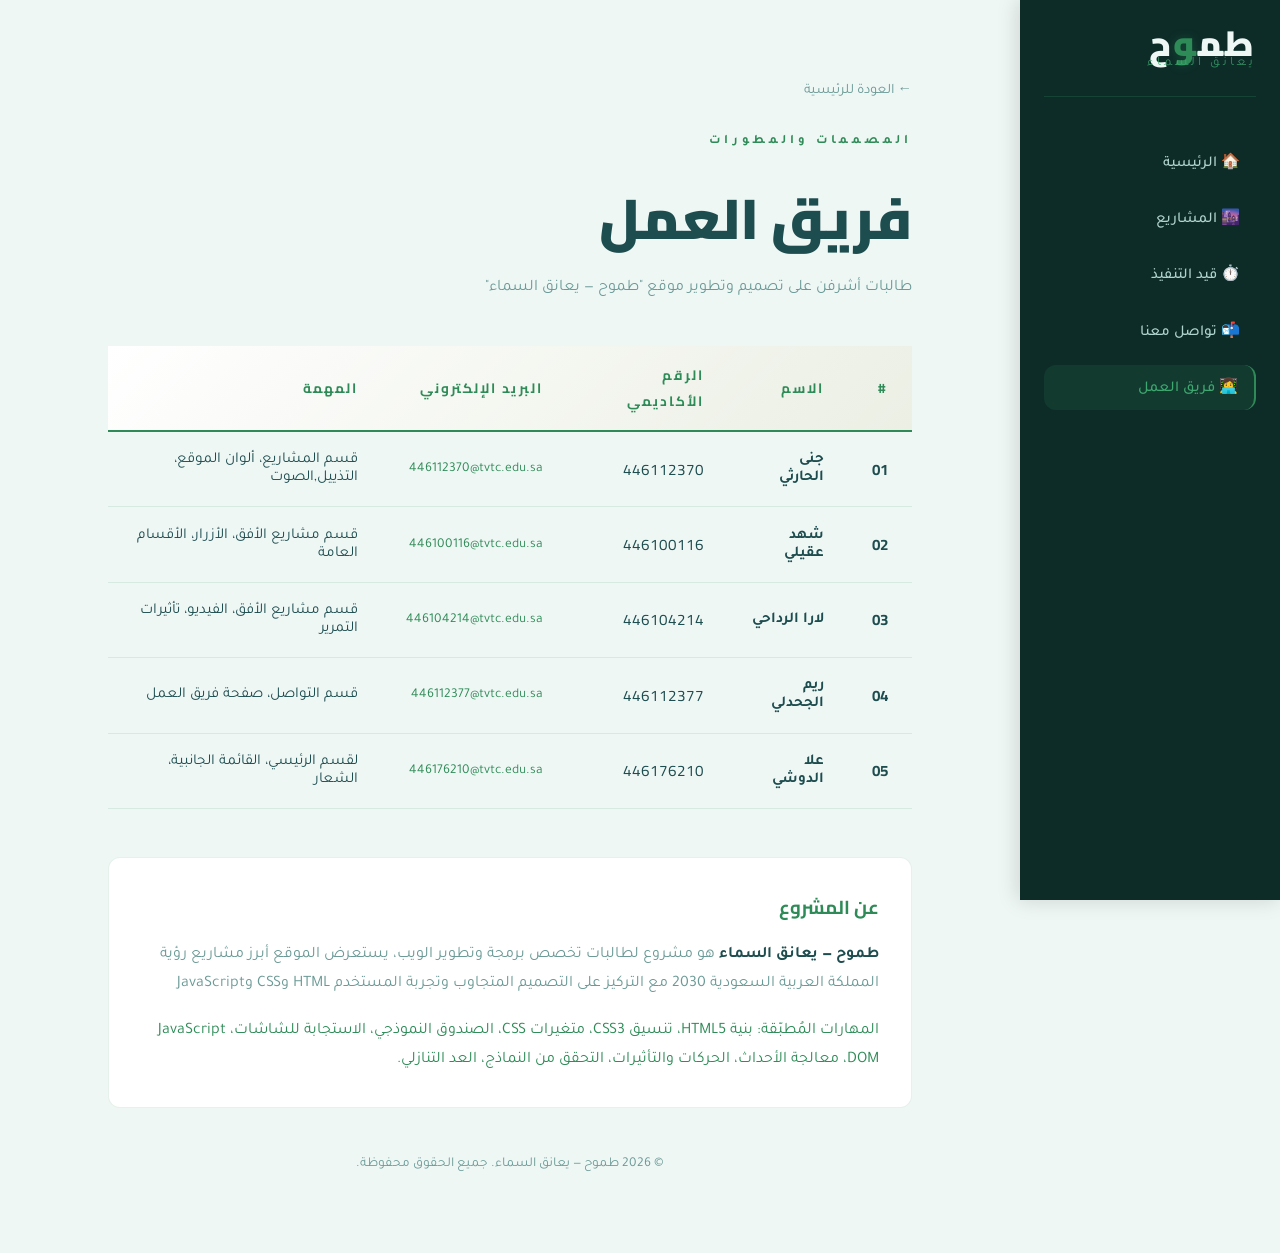
<file: designer.html>
<!DOCTYPE html>
<html lang="ar" dir="rtl">
<head>
  <meta charset="UTF-8">
  <meta name="viewport" content="width=device-width, initial-scale=1.0">
  <title>فريق العمل — طموح</title>
  <link rel="preconnect" href="https://fonts.googleapis.com">
  <link rel="preconnect" href="https://fonts.gstatic.com" crossorigin>
  <link href="https://fonts.googleapis.com/css2?family=Tajawal:wght@300;400;500;700;800;900&family=Cairo:wght@300;400;600;700;900&display=swap" rel="stylesheet">
  <link rel="stylesheet" href="style.css">
  <style>
    .designer-page { padding: 5rem 3rem; max-width: 900px; margin: 0 auto; }
    .page-title { font-family: var(--font-heading); font-size: clamp(2rem, 5vw, 3.5rem); font-weight: 900; color: var(--text-main); margin-bottom: 0.5rem; }
    .page-subtitle { color: var(--text-muted); margin-bottom: 3rem; font-size: 1rem; }
    .team-table { width: 100%; border-collapse: collapse; }
    .team-table thead { background: linear-gradient(135deg, var(--night-3), rgba(201,168,76,0.1)); }
    .team-table th { padding: 1rem 1.5rem; text-align: right; font-family: var(--font-heading); font-size: 0.85rem; font-weight: 700; color: var(--gold); letter-spacing: 2px; text-transform: uppercase; border-bottom: 2px solid var(--gold); }
    .team-table td { padding: 1.2rem 1.5rem; color: var(--text-main); font-size: 0.95rem; border-bottom: 1px solid var(--border); transition: background 0.2s ease; }
    .team-table tbody tr:hover td { background: rgba(201,168,76,0.05); }
    .row-num { color: var(--gold); font-weight: 700; font-family: var(--font-heading); }
    .member-name { font-weight: 700; color: var(--text-main); }
    .member-id { font-family: 'Cairo', monospace; color: var(--text-muted); font-size: 0.9rem; }
    .member-email { color: var(--gold); font-size: 0.85rem; direction: ltr; display: inline-block; text-decoration: none; }
    .member-email:hover { text-decoration: underline; }
    .back-link { display: inline-flex; align-items: center; gap: 0.5rem; color: var(--text-muted); font-size: 0.9rem; margin-bottom: 2rem; transition: color 0.2s; text-decoration: none; }
    .back-link:hover { color: var(--gold); }
    .project-info { margin-top: 3rem; padding: 2rem; background: var(--night-3); border: 1px solid var(--border); border-radius: var(--radius); }
    .project-info h3 { font-family: var(--font-heading); color: var(--gold); margin-bottom: 1rem; }
    .project-info p { color: var(--text-muted); line-height: 1.8; }
    .table-wrapper { overflow-x: auto; }
    @media (max-width: 600px) { .designer-page { padding: 4rem 1.5rem 2rem; } .team-table th, .team-table td { padding: 0.8rem 1rem; } }
  </style>
</head>
<body>
  <button class="hamburger" id="hamburger"><span></span><span></span><span></span></button>
  <div class="sidebar-overlay" id="sidebarOverlay"></div>
  <aside class="sidebar" id="sidebar">
    <div class="sidebar__brand"><div class="sidebar__logo">طم<span>و</span>ح</div><div class="sidebar__tagline">يعانق السماء</div></div>
    <nav class="sidebar__nav"><ul><li><a href="index.html">🏠 الرئيسية</a></li><li><a href="index.html#projects">🌆 المشاريع</a></li><li><a href="index.html#seasonal">⏱️ قيد التنفيذ</a></li><li><a href="index.html#contact">📬 تواصل معنا</a></li><li><a href="designer.html" class="active">👩‍💻 فريق العمل</a></li></ul></nav>
  </aside>
  <main class="main">
    <div class="designer-page">
      <a href="index.html" class="back-link">← العودة للرئيسية</a>
      <div style="margin-bottom: 2rem;"><span class="section__label">المصممات والمطورات</span><h1 class="page-title">فريق العمل</h1><p class="page-subtitle">طالبات أشرفن على تصميم وتطوير موقع "طموح — يعانق السماء"</p></div>
      <div class="table-wrapper">
        <table class="team-table">
          <thead><tr><th>#</th><th>الاسم</th><th>الرقم الأكاديمي</th><th>البريد الإلكتروني</th><th>المهمة</th></tr></thead>
          <tbody>
            <tr><td class="row-num">01</td><td class="member-name">جنى الحارثي</td><td class="member-id">446112370</td><td><a href="mailto:jana@student.edu.sa" class="member-email">446112370@tvtc.edu.sa</a></td><td>قسم المشاريع، ألوان الموقع، التذييل,الصوت</td></tr>
            <tr><td class="row-num">02</td><td class="member-name">شهد عقيلي</td><td class="member-id">446100116</td><td><a href="mailto:shahad@student.edu.sa" class="member-email">446100116@tvtc.edu.sa</a></td><td>قسم مشاريع الأفق، الأزرار، الأقسام العامة</td></tr>
            <tr><td class="row-num">03</td><td class="member-name">لارا الرداحي</td><td class="member-id">446104214</td><td><a href="mailto:lara@student.edu.sa" class="member-email">446104214@tvtc.edu.sa</a></td><td>قسم مشاريع الأفق، الفيديو، تأثيرات التمرير</td></tr>
            <tr><td class="row-num">04</td><td class="member-name">ريم الجحدلي</td><td class="member-id">446112377</td><td><a href="mailto:reem@student.edu.sa" class="member-email">446112377@tvtc.edu.sa</a></td><td>قسم التواصل، صفحة فريق العمل</td></tr>
            <tr><td class="row-num">05</td><td class="member-name">علا الدوشي</td><td class="member-id">446176210</td><td><a href="mailto:ola@student.edu.sa" class="member-email">446176210@tvtc.edu.sa</a></td><td>لقسم الرئيسي، القائمة الجانبية، الشعار</td></tr>
          </tbody>
        </table>
      </div>
      <div class="project-info"><h3>عن المشروع</h3><p><strong style="color: var(--text-main);">طموح — يعانق السماء</strong> هو مشروع لطالبات تخصص برمجة وتطوير الويب، يستعرض الموقع أبرز مشاريع رؤية المملكة العربية السعودية 2030 مع التركيز على التصميم المتجاوب وتجربة المستخدم HTML وCSS وJavaScript </p> <br> <p> <span style="color: var(--gold);">المهارات المُطبّقة:</strong> بنية HTML5، تنسيق CSS3، متغيرات CSS، الصندوق النموذجي، الاستجابة للشاشات، JavaScript DOM، معالجة الأحداث، الحركات والتأثيرات، التحقق من النماذج، العد التنازلي.</span></p></div>
      <div style="text-align:center; margin-top: 3rem; color: var(--text-muted); font-size:0.85rem;"><p>© 2026 طموح — يعانق السماء. جميع الحقوق محفوظة.</p></div>
    </div>
  </main>
  <script src="script.js"></script>
</body>
</html>
</file>
<file: style.css>
/* ============================================
   ملف CSS الرئيسي لموقع "طموح"
   
   ما هو CSS؟
   CSS = Cascading Style Sheets
   هو اللغة التي تتحكم في شكل ومظهر صفحة HTML.
   بدون CSS الصفحة تبدو نصًا عاديًا بلا تصميم.
   
   طريقة الكتابة:
   المحدد { الخاصية: القيمة; }
   مثال: body { background: black; }
   ============================================ */


/* ============================================
   1. متغيرات CSS (Custom Properties)
   
   ما هي المتغيرات؟
   مثل الأرقام في الرياضيات: تعرّفها مرة واحدة
   وتستخدمها في أي مكان.
   إذا أردتِ تغيير اللون الرئيسي، غيّريه هنا فقط
   وسيتغير في كل مكان تلقائيًا!
   
   :root = المتغيرات متاحة لكل الصفحة
   ============================================ */
:root {
  --gold: #2E8B57;
  --gold-light: #3DA870;
  --gold-dark: #236B42;
  
  --green-deep: #1F7A8C;
  --green-light: #3A9BAB;
  
  --night: #EFF7F5;
  --night-2: #F8FCFB;
  --night-3: #FFFFFF;
  
  --text-main: #1E4D4F;
  --text-muted: #6B9A96;
  
  --border: rgba(46, 139, 87, 0.12);
  
  --font-heading: 'Cairo', sans-serif;
  --font-body: 'Tajawal', sans-serif;
  --sidebar-width: 260px;
  --radius: 12px;
}


/* ============================================
   2. إعادة الضبط الأساسية (Reset)
   
   المتصفحات تضيف مسافات وأنماط افتراضية
   مختلفة بين Chrome وFirefox وSafari.
   نحن "نمسح" هذه الأنماط ليبدو الموقع
   متطابقًا في كل المتصفحات.
   ============================================ */
* {
  /* box-sizing: border-box يعني أن العرض والمسافات
     تُحسب بشكل صحيح دون مفاجآت */
  box-sizing: border-box;
  margin: 0;    /* إزالة المسافات الخارجية */
  padding: 0;   /* إزالة المسافات الداخلية */
}

/* html: يتحكم في التمرير السلس عند الضغط على الروابط */
html {
  scroll-behavior: smooth; /* تمرير سلس بدلًا من القفز المباشر */
}

/* body: الإعدادات الأساسية لكامل الصفحة */
body {
  font-family: var(--font-body);   /* الخط */
  background: var(--night);         /* الخلفية الداكنة */
  color: var(--text-main);          /* لون النص */
  direction: rtl;                   /* من اليمين لليسار */
  text-align: right;
  overflow-x: hidden; /* إخفاء أي محتوى يخرج أفقيًا */
  
  /* تأثير الظهور عند تحميل الصفحة */
  animation: pageLoad 0.5s ease-out;
}

/* تأثير الظهور التدريجي عند تحميل الصفحة */
@keyframes pageLoad {
  /* @keyframes: يعرّف حركة CSS
     0% = بداية الحركة
     100% = نهاية الحركة */
  from { opacity: 0; } /* شفاف في البداية */
  to   { opacity: 1; } /* واضح في النهاية */
}

/* تنسيق الصور: لا تتجاوز حجم حاويتها */
img {
  max-width: 100%;
  display: block;
}

/* إزالة الزخرفة من الروابط */
a {
  text-decoration: none;
  color: inherit;
}

/* إزالة النقاط من القوائم */
ul { list-style: none; }


/* ============================================
   3. شريط التنقل الجانبي (Sidebar)
   ============================================ */
.sidebar {
  /* position: fixed = يبقى ثابتًا حتى عند التمرير */
  position: fixed;
  
  /* top/right: يضعه في الزاوية العلوية اليمنى */
  top: 0;
  right: 0;
  
  /* الأبعاد */
  width: var(--sidebar-width);
  height: 100vh; /* 100vh = ارتفاع الشاشة كاملًا */
  
  /* خلفية الشريط الجانبي */
  background: var(--night-2);
  
  /* حدود وظل على الخلفية الفاتحة */
  border-left: 1px solid var(--border);
  box-shadow: -4px 0 20px rgba(51,153,102,0.08);
  
  /* المسافة الداخلية */
  padding: 2rem 1.5rem;
  
  /* z-index: يضمن ظهور الشريط فوق باقي العناصر
     كلما كان أكبر = فوق الجميع */
  z-index: 100;
  
  /* التمرير: إذا كان المحتوى طويلًا */
  overflow-y: auto;
  
  /* للجوال: مخفي في البداية */
  transform: translateX(100%); /* يتحرك لليمين خارج الشاشة */
  transition: transform 0.3s ease; /* حركة سلسة عند الظهور */
}

/* عندما يكون الشريط مفتوحًا (تضاف هذه الكلاس بـ JavaScript) */
.sidebar.is-open {
  transform: translateX(0); /* يعود لموضعه الطبيعي */
}

/* في الشاشات الكبيرة: يظهر الشريط دائمًا */
@media (min-width: 900px) {
  /* @media: يطبّق الأنماط حسب حجم الشاشة
     min-width: 900px = على الشاشات بعرض 900 بكسل فأكبر */
  .sidebar {
    transform: translateX(0); /* دائمًا ظاهر */
  }
}

/* شعار الموقع في الشريط الجانبي */
.sidebar__brand {
  margin-bottom: 2.5rem;
  padding-bottom: 1.5rem;
  border-bottom: 1px solid var(--border); /* خط فاصل */
}

.sidebar__logo {
  font-family: var(--font-heading);
  font-size: 2.2rem;
  font-weight: 900;
  color: var(--text-main);
  letter-spacing: 2px;
}

/* الحرف الملوّن في الشعار */
.sidebar__logo span {
  color: var(--gold); /* الحرف "و" يكون ذهبيًا */
}

.sidebar__tagline {
  font-size: 0.8rem;
  color: var(--gold);
  letter-spacing: 3px;
  margin-top: 0.3rem;
  text-transform: uppercase;
}

/* قائمة روابط التنقل */
.sidebar__nav ul {
  display: flex;
  flex-direction: column; /* عمودية */
  gap: 0.3rem; /* مسافة بين الروابط */
}

.sidebar__nav a {
  display: block;
  padding: 0.75rem 1rem;
  border-radius: 8px;
  color: var(--text-muted);
  font-size: 0.95rem;
  font-weight: 500;
  
  /* transition: يجعل تغيير اللون عند التمرير سلسًا */
  transition: all 0.2s ease;
}

/* عند تمرير الفأرة على الرابط */
.sidebar__nav a:hover,
.sidebar__nav a.active {
  background: rgba(201, 168, 76, 0.1); /* خلفية ذهبية خفيفة */
  color: var(--gold);
  padding-right: 1.4rem; /* تحرك خفيف للداخل */
}


/* ============================================
   4. زر الهامبرغر (للجوال)
   ============================================ */
.hamburger {
  /* يظهر فقط على الجوال */
  display: flex;
  flex-direction: column;
  gap: 5px;
  
  position: fixed;
  top: 1rem;
  right: 1rem;
  z-index: 200; /* فوق الشريط الجانبي */
  
  background: var(--night-2);
  border: 1px solid var(--border);
  border-radius: 8px;
  padding: 0.7rem;
  cursor: pointer; /* يشير بالأصبع عند التمرير */
}

/* الخطوط الثلاثة في زر الهامبرغر */
.hamburger span {
  display: block;
  width: 22px;
  height: 2px;
  background: var(--gold);
  border-radius: 2px;
  transition: all 0.3s ease;
}

/* في الشاشات الكبيرة: إخفاء زر الهامبرغر */
@media (min-width: 900px) {
  .hamburger { display: none; }
}

/* الطبقة الداكنة خلف القائمة */
.sidebar-overlay {
  display: none; /* مخفية افتراضيًا */
  position: fixed;
  inset: 0; /* يغطي كل الشاشة (top,right,bottom,left كلها 0) */
  background: rgba(0,0,0,0.6);
  z-index: 90;
}

.sidebar-overlay.is-active {
  display: block; /* تظهر عند فتح القائمة */
}


/* ============================================
   5. المحتوى الرئيسي
   ============================================ */
.main {
  /* margin-right: يترك مسافة للشريط الجانبي */
  margin-right: 0;
  transition: margin 0.3s ease;
}

/* في الشاشات الكبيرة: المحتوى يبدأ بعد الشريط */
@media (min-width: 900px) {
  .main {
    margin-right: var(--sidebar-width); /* 260px */
  }
}


/* ============================================
   6. قسم البطل (Hero Section)
   ============================================ */
.hero {
  /* min-height: الارتفاع الأدنى — على الأقل ارتفاع الشاشة كاملًا */
  min-height: 100vh;
  
  display: flex;
  align-items: center; /* توسيط عمودي */
  
  /* position: relative لوضع العناصر الزخرفية بداخله */
  position: relative;
  overflow: hidden;
  
  padding: 4rem 3rem;
  
  /* خلفية فاتحة مع لمسة خضراء ناعمة */
  background:
    radial-gradient(ellipse 60% 60% at 20% 50%, rgba(51,153,102,0.12) 0%, transparent 70%),
    radial-gradient(ellipse 40% 40% at 80% 20%, rgba(51,153,102,0.06) 0%, transparent 70%),
    var(--night);
}

.hero__content {
  position: relative;
  z-index: 2; /* فوق العناصر الزخرفية */
  max-width: 600px;
}
.hero__content p {
   color:#222222;
}
/* الشارة الصغيرة (رؤية 2030) */
.hero__badge {
  display: inline-block;
  padding: 0.4rem 1rem;
  background: rgba(51,153,102,0.15);
  border: 1px solid rgba(51,153,102,0.4);
  border-radius: 50px; /* بيضاوية كاملة */
  color: var(--gold);
  font-size: 0.8rem;
  font-weight: 600;
  letter-spacing: 3px;
  margin-bottom: 1.5rem;
}

/* العنوان الرئيسي */
.hero__title {
  font-family: var(--font-heading);
  font-size: clamp(3rem, 8vw, 6rem);
  /* clamp(min, preferred, max):
     - لا يصغر عن 3rem
     - يفضل 8% من عرض الشاشة
     - لا يكبر عن 6rem */
  font-weight: 900;
  line-height: 1.1;
  color: var(--text-main);
  margin-bottom: 1.5rem;
}

/* الكلمات المائلة بالذهبي */
.hero__title em {
  font-style: normal;
  color: var(--gold);
}

.hero__subtitle {
  font-size: 1.1rem;
  color: var(--text-muted);
  line-height: 1.8;
  margin-bottom: 2.5rem;
  max-width: 500px;
}

/* حاوية الأزرار */
.hero__actions {
  display: flex;
  gap: 1rem;
  flex-wrap: wrap; /* تنتقل للسطر التالي في الشاشات الصغيرة */
}

/* العناصر الزخرفية */
.hero__deco {
  position: absolute;
  left: 5%;
  top: 50%;
  transform: translateY(-50%);
  z-index: 1;
}

.deco-circle {
  border-radius: 50%;
  position: absolute;
  /* border: دائرة فارغة بحد فقط */
  border: 1px solid rgba(51,153,102,0.15);
  /* animation: الدوران المستمر */
  animation: spin 20s linear infinite;
}

.deco-circle--1 {
  width: 300px; height: 300px;
  top: -150px; left: -150px;
}
/* ==========================================
   خلفية الفيديو المتحركة في قسم Hero
   ========================================== */
#bg-video {
  position: absolute;
  top: 0;
  left: 0;
  width: 100%;
  height: 100%;
  object-fit: cover;
  z-index: 0;
}

/* طبقة تعتيم فوق الفيديو لجعل النص واضح */
.hero::before {
  content: "";
  position: absolute;
  top: 0;
  left: 0;
  width: 100%;
  height: 100%;
  background: rgba(0, 0, 0, 0.4);
  z-index: 1;
}
.deco-circle--2 {
  width: 200px; height: 200px;
  top: -100px; left: -100px;
  animation-direction: reverse; /* يدور عكسيًا */
  animation-duration: 15s;
  border-color: rgba(51,153,102,0.25);
}
.deco-circle--3 {
  width: 100px; height: 100px;
  top: -50px; left: -50px;
  animation-duration: 10s;
  background: rgba(51,153,102,0.05);
}

@keyframes spin {
  from { transform: rotate(0deg); }
  to   { transform: rotate(360deg); }
}


/* ============================================
   7. الأقسام العامة
   ============================================ */
.section {
  padding: 5rem 3rem;
}

/* الأقسام البديلة (خلفية مختلفة قليلًا) */
.section--alt {
  background: var(--night-2);
}

/* رأس كل قسم */
.section__header {
  text-align: center;
  margin-bottom: 3rem;
}

/* التسمية الصغيرة فوق العنوان */
.section__label {
  display: inline-block;
  color: var(--gold);
  font-size: 0.8rem;
  font-weight: 700;
  letter-spacing: 4px;
  text-transform: uppercase;
  margin-bottom: 1rem;
}

.section__title {
  font-family: var(--font-heading);
  font-size: clamp(2rem, 5vw, 3.5rem);
  font-weight: 800;
  color: var(--text-main);
  margin-bottom: 1rem;
}

.section__desc {
  color: var(--text-muted);
  max-width: 600px;
  margin: 0 auto;
  line-height: 1.8;
}


/* ============================================
   8. الأزرار
   ============================================ */
.btn {
  display: inline-block;
  padding: 0.85rem 2rem;
  border-radius: 8px;
  font-family: var(--font-body);
  font-size: 0.95rem;
  font-weight: 600;
  cursor: pointer;
  border: none;
  transition: all 0.3s ease;
}

/* الزر الرئيسي */
.btn--primary {
  background: var(--gold);
  color: var(--night);
}

.btn--primary:hover {
  background: var(--gold-light);
  /* translateY(-2px): يتحرك للأعلى قليلًا عند التمرير */
  transform: translateY(-2px);
  /* box-shadow: ظل ذهبي */
  box-shadow: 0 8px 25px rgba(51,153,102,0.3);
}

/* الزر ذو الحدود */
.btn--outline {
  background: transparent;
  color: var(--gold);
  border: 1px solid var(--gold);
}

.btn--outline:hover {
  background: rgba(51,153,102,0.1);
  transform: translateY(-2px);
}

/* ============================================
   قسم المشاريع - شبكة 4×2 مع نافذة منبثقة
   ============================================ */
.projects-grid-section {
  padding: 4rem 2rem;
  background: var(--night-2);
}

.projects-grid {
  display: grid;
  grid-template-columns: repeat(4, 1fr);
  gap: 1.5rem;
  max-width: 1200px;
  margin: 2rem auto 0;
}

.project-grid-card {
  background: var(--night-3);
  border-radius: 16px;
  padding: 1.5rem;
  text-align: center;
  cursor: pointer;
  border: 1px solid rgba(51, 153, 102, 0.2);
  transition: all 0.3s ease;
}

.project-grid-card:hover {
  transform: translateY(-5px);
  border-color: var(--gold);
  box-shadow: 0 10px 25px rgba(51, 153, 102, 0.15);
}

.project-grid-card__icon {
  font-size: 2.5rem;
  margin-bottom: 0.8rem;
}

.project-grid-card__name {
  font-family: var(--font-heading);
  font-size: 1rem;
  font-weight: 800;
  color: var(--text-main);
  margin-bottom: 0.3rem;
}

.project-grid-card__location {
  font-size: 0.75rem;
  color: var(--text-muted);
  margin-bottom: 0.5rem;
}

.project-grid-card__status {
  display: inline-block;
  font-size: 0.65rem;
  padding: 0.2rem 0.6rem;
  border-radius: 50px;
  background: rgba(51, 153, 102, 0.2);
  color: var(--gold);
}

/* نافذة منبثقة */
.modal {
  display: none;
  position: fixed;
  top: 0;
  left: 0;
  width: 100%;
  height: 100%;
  background: rgba(0, 0, 0, 0.9);
  z-index: 1000;
  justify-content: center;
  align-items: center;
  cursor: pointer;
}

.modal.show {
  display: flex;
}

.modal-content {
  max-width: 90%;
  max-height: 90%;
  background: var(--night-2);
  border-radius: 20px;
  padding: 1rem;
  text-align: center;
}

.modal-content img {
  max-width: 100%;
  max-height: 80vh;
  border-radius: 16px;
}

.modal-close {
  position: absolute;
  top: 20px;
  right: 30px;
  color: white;
  font-size: 40px;
  cursor: pointer;
}

/* للجوال */
@media (max-width: 900px) {
  .projects-grid {
    grid-template-columns: repeat(2, 1fr);
  }
}

@media (max-width: 500px) {
  .projects-grid {
    grid-template-columns: 1fr;
  }
}























































































/* ============================================
   11. تبويبات المشاريع الكبرى
   ============================================ */
.seasonal-tabs {
  display: flex;
  justify-content: center;
  gap: 0.75rem;
  flex-wrap: wrap;
  margin-bottom: 2.5rem;
}

/* زر التبويب */
.seasonal-tab {
  padding: 0.7rem 1.5rem;
  background: transparent;
  border: 1px solid var(--border);
  border-radius: 50px;
  color: var(--text-muted);
  font-family: var(--font-body);
  font-size: 0.95rem;
  cursor: pointer;
  transition: all 0.3s ease;
}

/* التبويب النشط */
.seasonal-tab.is-active {
  background: var(--gold);
  border-color: var(--gold);
  color: var(--night);
  font-weight: 700;
}

.seasonal-tab:hover:not(.is-active) {
  border-color: var(--gold);
  color: var(--gold);
}

/* حاوية محتوى التبويبات */
.seasonal-panels {
  max-width: 1000px;
  margin: 0 auto;
}

/* لوحة المحتوى */
.seasonal-panel {
  display: none; /* مخفية افتراضيًا */
  
  /* عرضها: عمودان جنبًا لجنب */
  grid-template-columns: 1fr 1fr;
  gap: 3rem;
  align-items: center;
  
  background: var(--night-3);
  border: 1px solid var(--border);
  border-radius: var(--radius);
  overflow: hidden;
}

/* اللوحة النشطة */
.seasonal-panel.is-active {
  display: grid; /* تظهر كـ grid */
  
  /* تأثير الظهور */
  animation: fadeIn 0.4s ease;
}

@keyframes fadeIn {
  from { opacity: 0; transform: translateY(10px); }
  to   { opacity: 1; transform: translateY(0); }
}

/* على الجوال: عمود واحد */
@media (max-width: 768px) {
  .seasonal-panel.is-active {
    grid-template-columns: 1fr;
  }
}

/* قسم الصورة */
.seasonal-panel__visual {
  position: relative;
  height: 300px;
  overflow: hidden;
}

.seasonal-panel__visual img {
  width: 100%;
  height: 100%;
  object-fit: cover; /* يملأ المساحة مع الحفاظ على النسب */
}

/* placeholder عند غياب الصورة */
.img-placeholder {
  width: 100%;
  height: 100%;
  background: linear-gradient(135deg, var(--night), var(--night-3));
  display: flex;
  flex-direction: column;
  align-items: center;
  justify-content: center;
  font-size: 3rem;
  color: var(--gold);
  gap: 0.5rem;
  font-family: var(--font-heading);
}

/* شارة "يُفتح..." */
.seasonal-panel__badge {
  position: absolute;
  bottom: 1rem;
  right: 1rem;
  background: var(--gold);
  color: var(--night);
  font-size: 0.8rem;
  font-weight: 700;
  padding: 0.3rem 0.8rem;
  border-radius: 50px;
}

/* التفاصيل النصية */
.seasonal-panel__details {
  padding: 2rem;
}

.seasonal-panel__season-label {
  display: block;
  font-size: 0.8rem;
  color: var(--gold);
  font-weight: 700;
  letter-spacing: 3px;
  text-transform: uppercase;
  margin-bottom: 0.75rem;
}

.seasonal-panel__name {
  font-family: var(--font-heading);
  font-size: 2rem;
  font-weight: 800;
  color: var(--text-main);
  margin-bottom: 1rem;
}

.seasonal-panel__desc {
  color: var(--text-muted);
  line-height: 1.8;
  margin-bottom: 1.5rem;
  font-size: 0.95rem;
}

/* وسوم المعلومات */
.seasonal-panel__meta {
  display: flex;
  flex-wrap: wrap;
  gap: 0.5rem;
  margin-bottom: 2rem;
}

.seasonal-panel__meta-tag {
  padding: 0.3rem 0.8rem;
  background: rgba(51,153,102,0.1);
  border: 1px solid var(--border);
  border-radius: 50px;
  font-size: 0.8rem;
  color: var(--text-muted);
}


/* ============================================
   12. العد التنازلي
   ============================================ */
.countdown {
  background: var(--night);
  border: 1px solid var(--border);
  border-radius: var(--radius);
  padding: 1.5rem;
}

.countdown__label {
  font-size: 0.8rem;
  color: var(--gold);
  font-weight: 700;
  letter-spacing: 2px;
  margin-bottom: 1rem;
  text-align: center;
}

.countdown__timer {
  display: flex;
  justify-content: center;
  gap: 0.5rem;
  align-items: stretch;
  flex-wrap: wrap;
}

/* فاصل : بين الوحدات */
.countdown__unit:not(:last-child)::after {
  content: ':';
  display: block;
  color: var(--gold);
  font-size: 1.8rem;
  font-weight: 900;
  text-align: center;
  margin-top: 0.2rem;
  position: absolute;
  right: -0.6rem;
  top: 0.5rem;
}

.countdown__unit {
  text-align: center;
  min-width: 64px;
  background: rgba(51,153,102,0.07);
  border: 1px solid var(--border);
  border-radius: 10px;
  padding: 0.6rem 0.5rem 0.4rem;
  position: relative;
  flex-shrink: 0;
}

.countdown__num {
  display: block;
  font-family: var(--font-heading);
  font-size: 2.2rem;
  font-weight: 900;
  color: var(--gold);
  line-height: 1;
  
  /* تأثير وميض خفيف */
  animation: pulse 1s ease infinite alternate;
}

@keyframes pulse {
  from { opacity: 1; }
  to   { opacity: 0.7; }
}

.countdown__text {
  display: block;
  font-size: 0.7rem;
  color: var(--text-muted);
  margin-top: 0.4rem;
  letter-spacing: 1px;
}


/* ============================================
   13. قسم التواصل
   ============================================ */
.contact__layout {
  display: grid;
  grid-template-columns: 1.5fr 1fr; /* النموذج أكبر من معلومات التواصل */
  gap: 3rem;
  max-width: 900px;
  margin: 0 auto;
}

@media (max-width: 768px) {
  .contact__layout {
    grid-template-columns: 1fr; /* عمود واحد على الجوال */
  }
}

/* مجموعة حقل الإدخال */
.form-group {
  margin-bottom: 1.5rem;
}

.form-group label {
  display: block;
  font-size: 0.85rem;
  font-weight: 600;
  color: var(--text-muted);
  margin-bottom: 0.5rem;
  letter-spacing: 1px;
}

/* حقول الإدخال */
.form-group input,
.form-group textarea {
  width: 100%;
  padding: 0.9rem 1.2rem;
  background: var(--night-3);
  border: 1px solid var(--border);
  border-radius: 8px;
  color: var(--text-main);
  font-family: var(--font-body);
  font-size: 1rem;
  direction: rtl;
  
  /* transition للتأثير عند التركيز */
  transition: border-color 0.3s ease, box-shadow 0.3s ease;
}

/* عند التركيز (النقر على الحقل) */
.form-group input:focus,
.form-group textarea:focus {
  /* outline: إزالة الحدود الافتراضية للمتصفح */
  outline: none;
  border-color: var(--gold);
  box-shadow: 0 0 0 3px rgba(51,153,102,0.15);
}

/* حقل التاريخ بخطأ */
.form-group input.error,
.form-group textarea.error {
  border-color: #e74c3c; /* أحمر */
}

/* رسائل الخطأ */
.form-error {
  display: none; /* مخفية افتراضيًا */
  color: #e74c3c;
  font-size: 0.8rem;
  margin-top: 0.4rem;
}

/* تظهر الرسالة عندما يضاف الكلاس "show" */
.form-error.show {
  display: block;
}

/* رسالة النجاح */
.form-success {
  display: none; /* مخفية افتراضيًا */
  margin-top: 1rem;
  padding: 1rem;
  background: rgba(39, 174, 96, 0.15);
  border: 1px solid rgba(39, 174, 96, 0.4);
  border-radius: 8px;
  color: #27ae60;
  text-align: center;
  font-weight: 600;
}

.form-success.show {
  display: block;
  animation: fadeIn 0.5s ease;
}

/* عناصر معلومات التواصل */
.contact-item {
  display: flex;
  gap: 1rem;
  align-items: flex-start;
  margin-bottom: 1.5rem;
  padding: 1rem;
  background: var(--night-3);
  border: 1px solid var(--border);
  border-radius: 8px;
}

.contact-item__icon {
  font-size: 1.5rem;
  flex-shrink: 0; /* لا يتقلص */
}

.contact-item h4 {
  font-size: 0.85rem;
  color: var(--gold);
  font-weight: 700;
  margin-bottom: 0.25rem;
}

.contact-item p {
  color: var(--text-muted);
  font-size: 0.9rem;
}

.social-links {
  display: flex;
  flex-direction: column;
  gap: 0.3rem;
}

.social-links a {
  color: var(--text-muted);
  font-size: 0.9rem;
  transition: color 0.2s;
}

.social-links a:hover {
  color: var(--gold);
}


/* ============================================
   14. التذييل (Footer)
   ============================================ */
.footer {
  background: var(--night);
  border-top: 1px solid var(--border);
  padding: 3rem;
}

.footer__top {
  display: flex;
  justify-content: space-between;
  flex-wrap: wrap;
  gap: 2rem;
  margin-bottom: 2rem;
  padding-bottom: 2rem;
  border-bottom: 1px solid var(--border);
}

.footer__brand {
  font-family: var(--font-heading);
  font-size: 2rem;
  font-weight: 900;
  color: var(--text-main);
  margin-bottom: 0.75rem;
}

.footer__brand span {
  color: var(--gold);
}

.footer__copy {
  color: var(--text-muted);
  font-size: 0.9rem;
  line-height: 1.6;
  max-width: 280px;
}

.footer__links {
  display: flex;
  gap: 3rem;
}

.footer__col h4 {
  color: var(--text-main);
  font-size: 0.9rem;
  font-weight: 700;
  letter-spacing: 2px;
  margin-bottom: 1rem;
}

.footer__col ul {
  display: flex;
  flex-direction: column;
  gap: 0.5rem;
}

.footer__col a {
  color: var(--text-muted);
  font-size: 0.9rem;
  transition: color 0.2s;
}

.footer__col a:hover {
  color: var(--gold);
}

.footer__bottom {
  text-align: center;
}

.footer__bottom p {
  color: var(--text-muted);
  font-size: 0.85rem;
  margin-bottom: 0.5rem;
}

.footer__team {
  font-size: 0.8rem !important;
  /* !important: يتجاوز أي قاعدة أخرى لهذا العنصر */
}

.footer__team strong {
  color: var(--gold);
}











/* ============================================
   15. تأثيرات الكشف عند التمرير (Reveal)
   
   هذه العناصر تبدأ مخفية وتظهر تدريجيًا
   عندما تصل إليها عند التمرير.
   JavaScript هي التي تضيف الكلاس "is-revealed"
   ============================================ */
.reveal {
  opacity: 0;         /* شفاف في البداية */
  transform: translateY(30px); /* أسفل قليلًا */
  transition: opacity 0.7s ease, transform 0.7s ease;
}

.reveal.is-revealed {
  opacity: 1;         /* واضح */
  transform: translateY(0); /* في موضعه */
}

/* تأخير الظهور للعناصر المتتالية */
.reveal-delay-1 { transition-delay: 0.15s; }
.reveal-delay-2 { transition-delay: 0.3s; }
.reveal-delay-3 { transition-delay: 0.45s; }


/* ============================================
   16. التكيف مع الجوال (Responsive)
   ============================================ */
@media (max-width: 600px) {
  .hero { padding: 5rem 1.5rem 3rem; }
  .section { padding: 3rem 1.5rem; }
  .footer { padding: 2rem 1.5rem; }
  .footer__links { flex-direction: column; gap: 1.5rem; }
  .hero__title { font-size: 2.5rem; }
  .countdown__num { font-size: 2rem; }
  .countdown__timer { gap: 1rem; }
}

/* ============================================
   تعديل على الوان الشريط الجانبيه جنى
   ============================================ */
.sidebar {
  background: #0D2C28;
  border-left: none;
  box-shadow: -2px 0 20px rgba(0, 0, 0, 0.15);
}

.sidebar__logo {
  color: #EFF7F5;
}

.sidebar__logo span {
  color: #2E8B57;
  text-shadow: 0 0 10px rgba(46, 139, 87, 0.3);
}

.sidebar__tagline {
  color: #3DA870;
  opacity: 0.8;
}

.sidebar__brand {
  border-bottom: 1px solid rgba(46, 139, 87, 0.25);
  padding-bottom: 1.5rem;
}

.sidebar__nav a {
  color: #B0D4CE;
  font-size: 0.95rem;
  margin: 0.2rem 0;
  border-radius: 12px;
}

.sidebar__nav a:hover,
.sidebar__nav a.active {
  background: rgba(46, 139, 87, 0.15);
  color: #3DA870;
  border-right: 2px solid #2E8B57;
  padding-right: 1rem;
}


/* لمسات زمرد جدة */
.btn--primary {
  background: #2E8B57;
}

.btn--primary:hover {
  background: #3DA870;
  box-shadow: 0 8px 20px rgba(46, 139, 87, 0.3);
}

.seasonal-tab.is-active {
  background: #2E8B57;
  border-color: #2E8B57;
  color: white;
}

.seasonal-tab:hover:not(.is-active) {
  border-color: #2E8B57;
  color: #2E8B57;
}
.sidebar{
   padding-top:20px !important;
}
.sidebar__logo{

   margin-top: -10px !important;
   margin-bottom:-25px !important;
}
.seasonal-panel__badge {
  background: #2E8B57;
}

.countdown__num {
  color: #2E8B57;
}

.footer__brand span {
  color: #2E8B57;
}

/*تنسيق شعار مشروع طموح */
.sidebar__logo-img{
   width:175px;      /* الحجم المناسب للقائمة الجانبية*/
   height:auto;      /* للمحافظة على ابعاد الشعار */
   display:block;     /* ليظهر كعنصر مستقل */
   margin:0 auto;      /* ليتوسط القائمة ويترك مسافه من الاعلى والاسفل  */
 /*هذا السطر يجعل الشعار بارز وفخم فوق الخلفيه الداكنه*/
   filter: drop-shadow(0px 4px 10px rgba(0,0,0,0.5));
   */حركة ناعمة عند ظهور الشعار */
   transition:transform 0.3s ease;
}
*/حركة بسيطه عند مرور الماوس على الشعار */
.sidebar__logo-img:hover{
   transform: scale(1.05);
}
.hero__content p {
   color:#ffffff !important;
}
   
    /* === زر الصوت العائم === */
#audioPlayer {
  position: fixed;
  bottom: 2rem;
  left: 2rem;
  z-index: 9999;
}

#audioBtn {
  width: 52px;
  height: 52px;
  border-radius: 50%;
  border: 2px solid var(--gold);
  background: var(--night-3);
  color: var(--gold);
  font-size: 1.4rem;
  cursor: pointer;
  display: flex;
  align-items: center;
  justify-content: center;
  box-shadow: 0 4px 20px rgba(0,0,0,0.4);
  transition: transform 0.2s ease, background 0.2s ease;
}

#audioBtn:hover {
  transform: scale(1.1);
  background: rgba(201,168,76,0.15);
}

#audioBtn.playing {
  animation: pulse-audio 2s infinite;
}

@keyframes pulse-audio {
  0%, 100% { box-shadow: 0 4px 20px rgba(0,0,0,0.4); }
  50% { box-shadow: 0 4px 25px rgba(201,168,76,0.4); }
}
</file>
